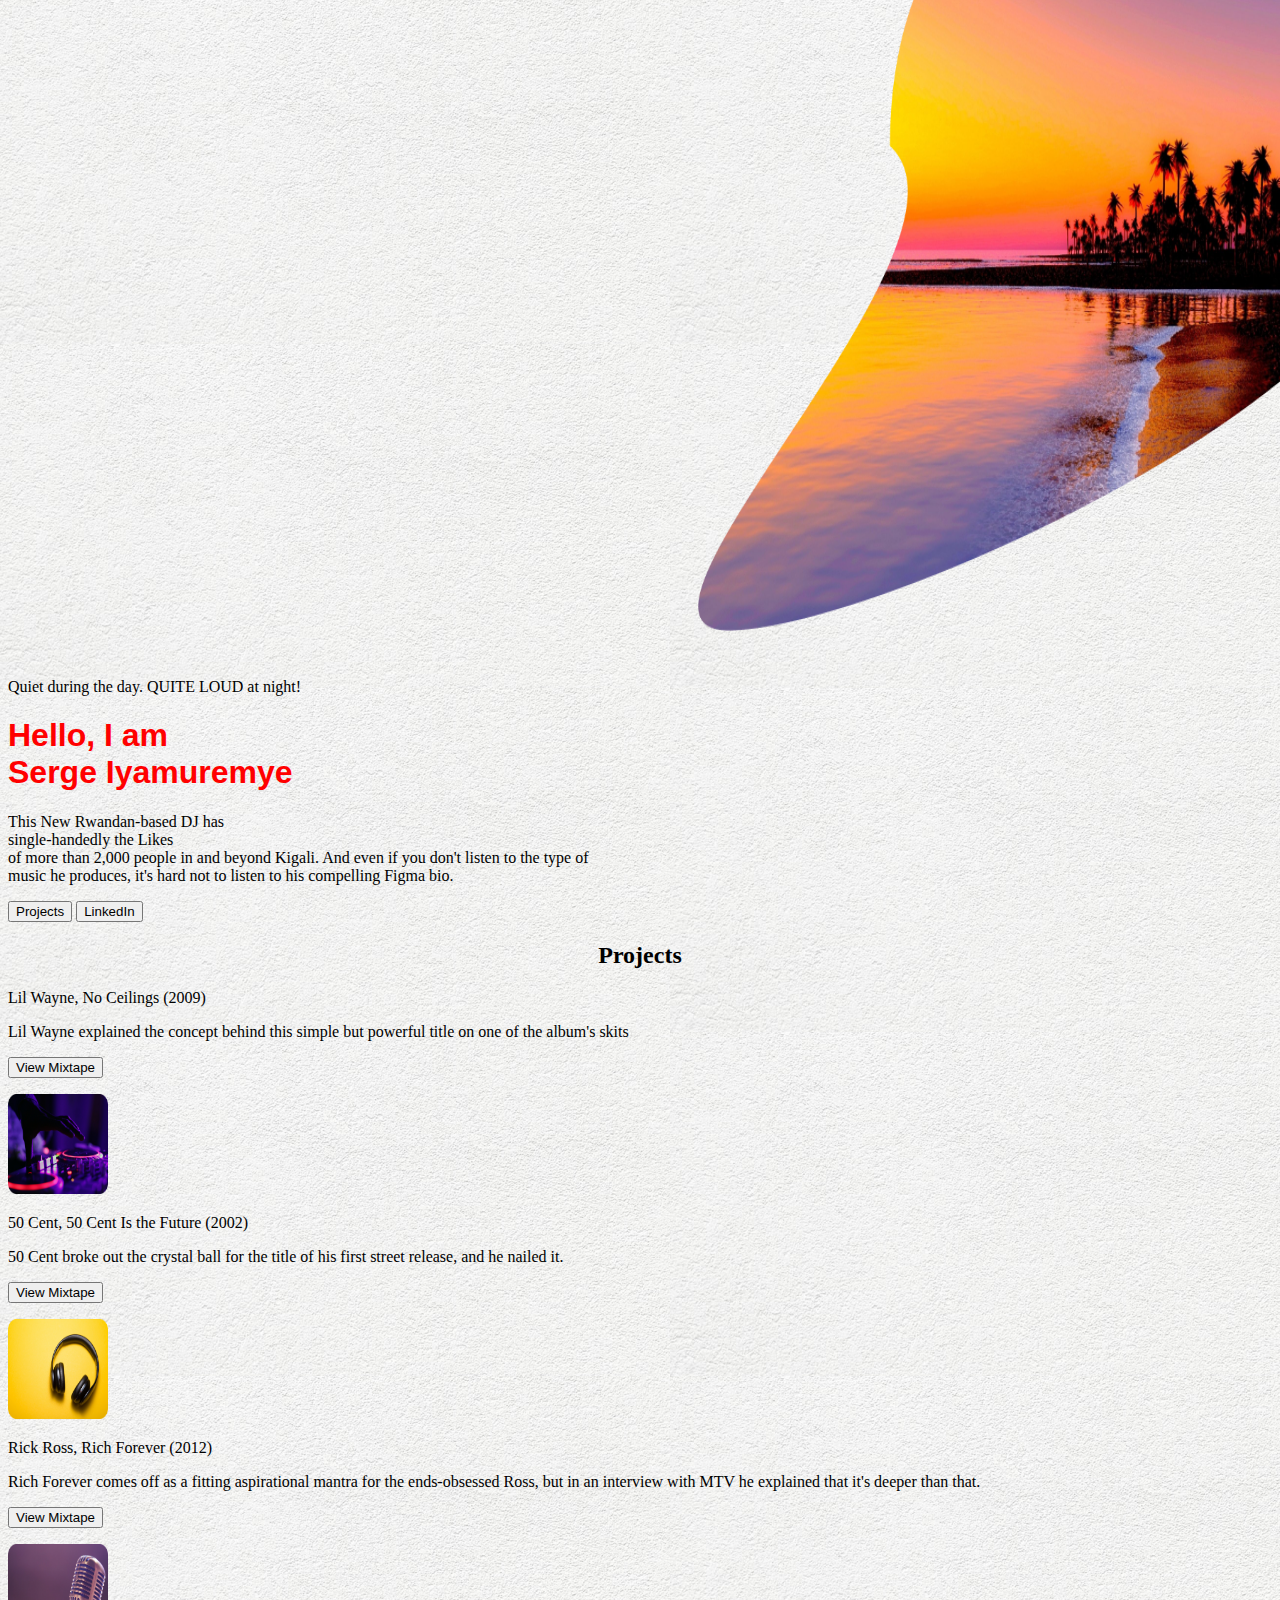
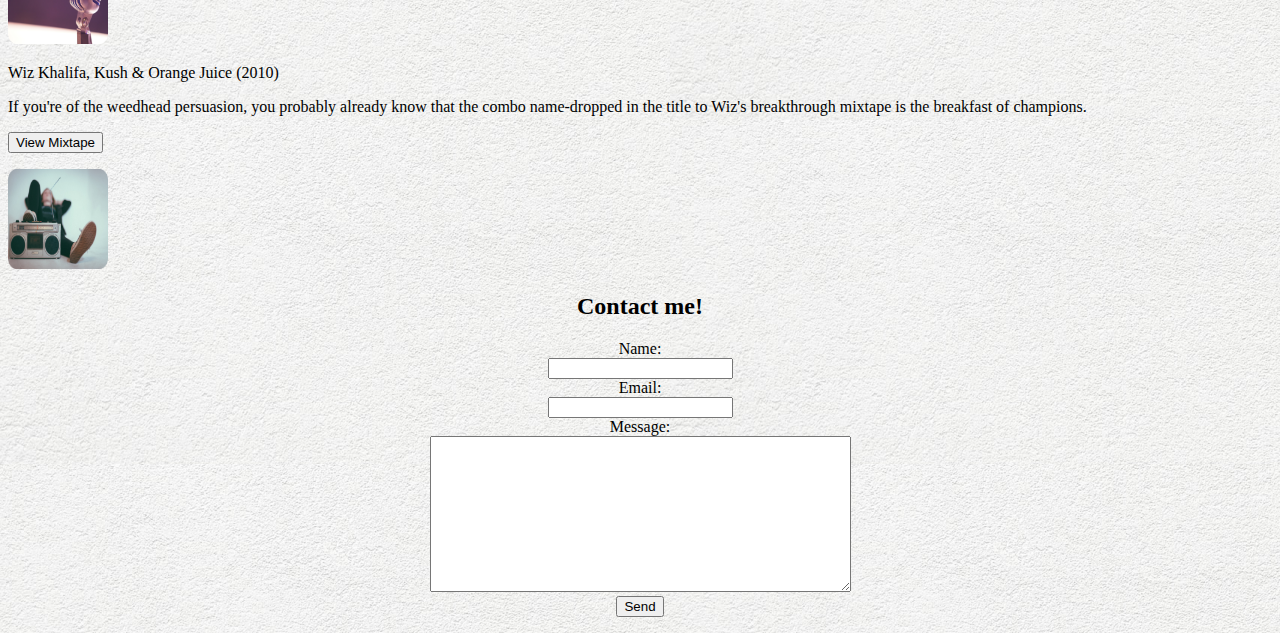
<file: DJ Portfolio/index.html>
<!DOCTYPE html>
<html lang="en">
<head>
    <title>home</title> 
    <link rel="stylesheet" href="./assets/css/index.css"
</head>

<header>
<div id= "nav">
    <a href="index.html">home</a>
    <a href="about.html">about</a>
    <a href="projects.html">projects</a>
    <a href="contacts.html">contacts</a>
</div>
</header>

<body>
        <div id="body>
      all the text would go here!
    </div>
        <div class="image1">
         <img id="sunset" src="assets/Images/Sunset.png" width="650" height="650">
        </div>
    <p>
        <div class="p1">
         Quiet during the day. QUITE LOUD at night!
        </div>
    </p>
    
    <h1>
        <div class="p2">
         Hello, I am <br>
        Serge Iyamuremye
        </div>
    </h1>
    <p>
        <div class="p1">
         This New Rwandan-based DJ has <br> single-handedly the Likes <br> 
         of more than 2,000 people in and beyond Kigali.
         And even if you don't listen to the type of <br> music he produces, 
         it's hard not to listen to his compelling Figma bio.
        </div>
    </p>
    <p>
        <input type="submit" value="Projects">
        <input type="submit" value="LinkedIn">
    </p>
    <h2> 
        <center>
            Projects
        </center>
    </h2>
    <p>  Lil Wayne, No Ceilings (2009)</p>
    <p> Lil Wayne explained the concept behind this simple 
        but powerful title on one of the album's skits
    </p>
    <p>
        <input type="submit" value="View Mixtape">
    </p>
    <p>
        <img src="./assets/Images/DJ1.png" width="100" height="100"
    </p>
    <p>
        50 Cent, 50 Cent Is the Future (2002)
    </p>
    <p>
        50 Cent broke out the crystal ball 
        for the title of his first street release, and he nailed it.
    </p>
    <p>
        <input type="submit" value="View Mixtape" 
    </p>
    <p>
        <img src="./assets/Images/Headphones.png" width="100" height="100"
    </p>
    <p>
        Rick Ross, Rich Forever (2012)
    </p>
    <p>
        Rich Forever comes off as a fitting aspirational
        mantra for the ends-obsessed Ross, but in an
        interview with MTV he explained that it's deeper than
        that.
    </p>
    <p>
        <input type="submit" value="View Mixtape"
    </p>
    <p>
        <img src="./assets/Images/Mic.png" width="100" height="100"
    </p>
    <p>
        Wiz Khalifa, Kush & Orange Juice (2010)
    </p>
    <p>
        If you're of the weedhead persuasion, 
        you probably already know that the combo 
        name-dropped in the title to Wiz's breakthrough 
        mixtape is the breakfast of champions.
    </p>
    <p>
        <input type="submit" value="View Mixtape" 
    </p>
    <p>
        <img src="./assets/Images/Radio.png" width="100" height="100"
    </p>
    <center>
    <h2>
        Contact me!
    </h2>
    <p>
        <form>
            Name:<br>
            <input type="text" name="fname"><br>
            Email:<br>
            <input type="email" name="email"><br>
            Message:<br>
            <textarea name="message" rows="10" cols="50"></textarea><br>
            <input type="submit" value="Send">
        </form>
    </p>
    </center>
</body>

<style>
    body{
        background-image: url('background.png');
    }
</style>
</html>
</file>
<file: DJ Portfolio/assets/css/index.css>
.p2 {
 color: red;
 font-family:-apple-system, BlinkMacSystemFont, 'Segoe UI', Roboto, Oxygen, Ubuntu, Cantarell, 'Open Sans', 'Helvetica Neue', sans-serif ;
}

#sunset {
    position: relative ;
    top: -27px;
    right: -690px;
}
#nav {
    position: absolute;
 
  right: 16px;
  transform: translate(-50%, -50%);
}
</file>
